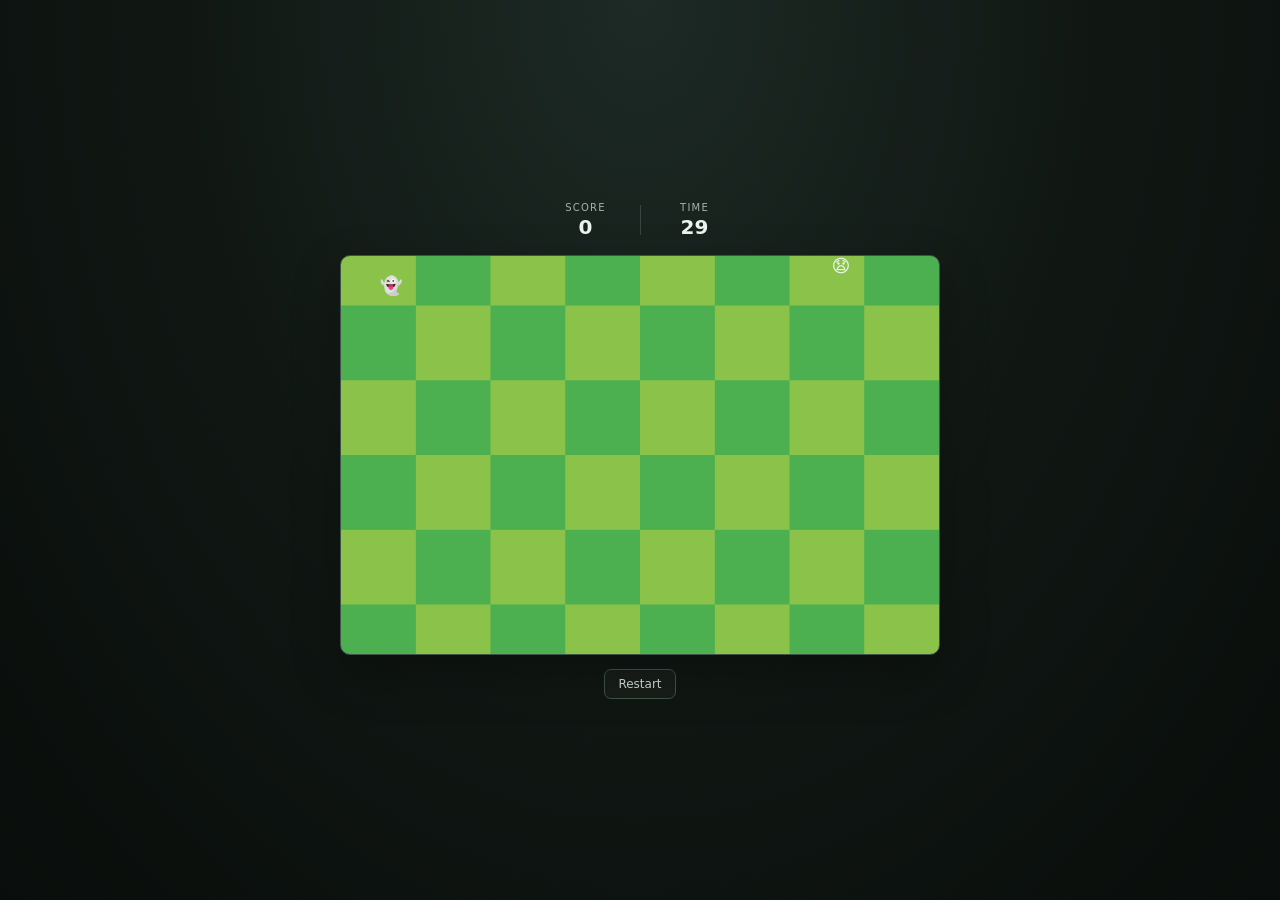
<file: index.html>
<!DOCTYPE html>
<html lang="en">
<head>
  <meta charset="UTF-8">
  <meta name="viewport" content="width=device-width, initial-scale=1.0">
  <title>Snake</title>
  <style>
    * { box-sizing: border-box; }
    body {
      margin: 0;
      min-height: 100vh;
      padding: 24px 12px;
      display: flex;
      flex-direction: column;
      align-items: center;
      justify-content: center;
      gap: 14px;
      background: radial-gradient(ellipse at top, #1d2a25 0%, #101713 52%, #090d0b 100%);
      color: #edf4ef;
      font-family: system-ui, -apple-system, BlinkMacSystemFont, "Segoe UI", sans-serif;
    }
    .stats {
      display: flex;
      justify-content: center;
      align-items: center;
      gap: 28px;
      margin-bottom: 2px;
    }
    .stat { min-width: 52px; text-align: center; }
    .label {
      display: block;
      margin-bottom: 2px;
      color: #a4b3aa;
      font-size: 10px;
      letter-spacing: .12em;
      text-transform: uppercase;
    }
    .value { font-size: 20px; font-weight: 600; line-height: 1.2; font-variant-numeric: tabular-nums; }
    .divider { width: 1px; height: 30px; background: #39463e; }
    .board {
      position: relative;
      width: min(600px, calc(100vw - 24px));
      aspect-ratio: 3 / 2;
      border: 1px solid #405347;
      border-radius: 10px;
      background-color: #111a14;
      background-image: url("snake.webp");
      background-size: cover;
      background-position: center;
      box-shadow: 0 18px 48px rgba(0, 0, 0, .28);
      overflow: hidden;
    }
    .player, .star {
      position: absolute;
      width: 20px;
      height: 20px;
      display: flex;
      align-items: center;
      justify-content: center;
      font-size: 18px;
      line-height: 1;
      user-select: none;
      pointer-events: none;
      transform: translateZ(0);
    }
    .restart {
      padding: 7px 13px;
      border: 1px solid #405347;
      border-radius: 7px;
      background: rgba(255,255,255,.03);
      color: #d2ded5;
      font: inherit;
      font-size: 12px;
      cursor: pointer;
    }
    .restart:hover { background: rgba(255,255,255,.09); }
  </style>
</head>
<body>
  <div class="stats">
    <div class="stat"><span class="label">Score</span><span class="value" id="score">0</span></div>
    <div class="divider"></div>
    <div class="stat"><span class="label">Time</span><span class="value" id="timer">30</span></div>
  </div>

  <div class="board" id="board">
    <div id="player" class="player">👻</div>
    <div id="star" class="star">😧</div>
  </div>
  <button class="restart" id="restart">Restart</button>

  <script>
    const board = document.getElementById('board');
    const player = document.getElementById('player');
    const star = document.getElementById('star');
    const scoreEl = document.getElementById('score');
    const timerEl = document.getElementById('timer');
    const CELL = 10;
    let x, y, starX, starY, direction, score, timeLeft, boost;
    let moveTimer = null, countdownTimer = null, ended = false;

    function dimensions() {
      return { width: board.clientWidth, height: board.clientHeight };
    }
    function placeStar() {
      const { width, height } = dimensions();
      const cols = Math.max(1, Math.floor((width - 20) / CELL));
      const rows = Math.max(1, Math.floor((height - 20) / CELL));
      do {
        starX = Math.floor(Math.random() * cols) * CELL;
        starY = Math.floor(Math.random() * rows) * CELL;
      } while (starX === x && starY === y);
    }
    function draw() {
      player.style.left = `${x}px`;
      player.style.top = `${y}px`;
      star.style.left = `${starX}px`;
      star.style.top = `${starY}px`;
    }
    function move() {
      if (ended) return;
      const { width, height } = dimensions();
      if (direction === 'right') x += CELL;
      if (direction === 'left') x -= CELL;
      if (direction === 'up') y -= CELL;
      if (direction === 'down') y += CELL;
      if (x < 0) x = Math.floor((width - 20) / CELL) * CELL;
      if (x > width - 20) x = 0;
      if (y < 0) y = Math.floor((height - 20) / CELL) * CELL;
      if (y > height - 20) y = 0;
      if (x === starX && y === starY) {
        score++;
        scoreEl.textContent = score;
        placeStar();
      }
      draw();
    }
    function setSpeed() {
      clearInterval(moveTimer);
      moveTimer = setInterval(move, boost ? 180 : 350);
    }
    function endGame() {
      ended = true;
      clearInterval(moveTimer);
      clearInterval(countdownTimer);
      moveTimer = countdownTimer = null;
      setTimeout(() => alert(`Your score is ${score}`), 20);
    }
    function restart() {
      clearInterval(moveTimer);
      clearInterval(countdownTimer);
      const { width, height } = dimensions();
      x = Math.min(20, Math.floor((width - 20) / CELL) * CELL);
      y = 20;
      direction = 'right';
      score = 0;
      timeLeft = 30;
      boost = false;
      ended = false;
      scoreEl.textContent = '0';
      timerEl.textContent = '30';
      placeStar();
      draw();
      setSpeed();
      countdownTimer = setInterval(() => {
        if (ended) return;
        timeLeft--;
        timerEl.textContent = timeLeft;
        if (timeLeft <= 0) endGame();
      }, 1000);
    }
    document.addEventListener('keydown', event => {
      const keys = { ArrowUp: 'up', ArrowDown: 'down', ArrowLeft: 'left', ArrowRight: 'right' };
      if (keys[event.code]) {
        event.preventDefault();
        if (!ended) direction = keys[event.code];
      }
      if (event.code === 'Space') {
        event.preventDefault();
        if (!boost && !ended) { boost = true; setSpeed(); }
      }
    });
    document.addEventListener('keyup', event => {
      if (event.code === 'Space' && boost) { boost = false; if (!ended) setSpeed(); }
    });
    document.getElementById('restart').addEventListener('click', restart);
    window.addEventListener('resize', draw);
    restart();
  </script>
</body>
</html>
</file>
